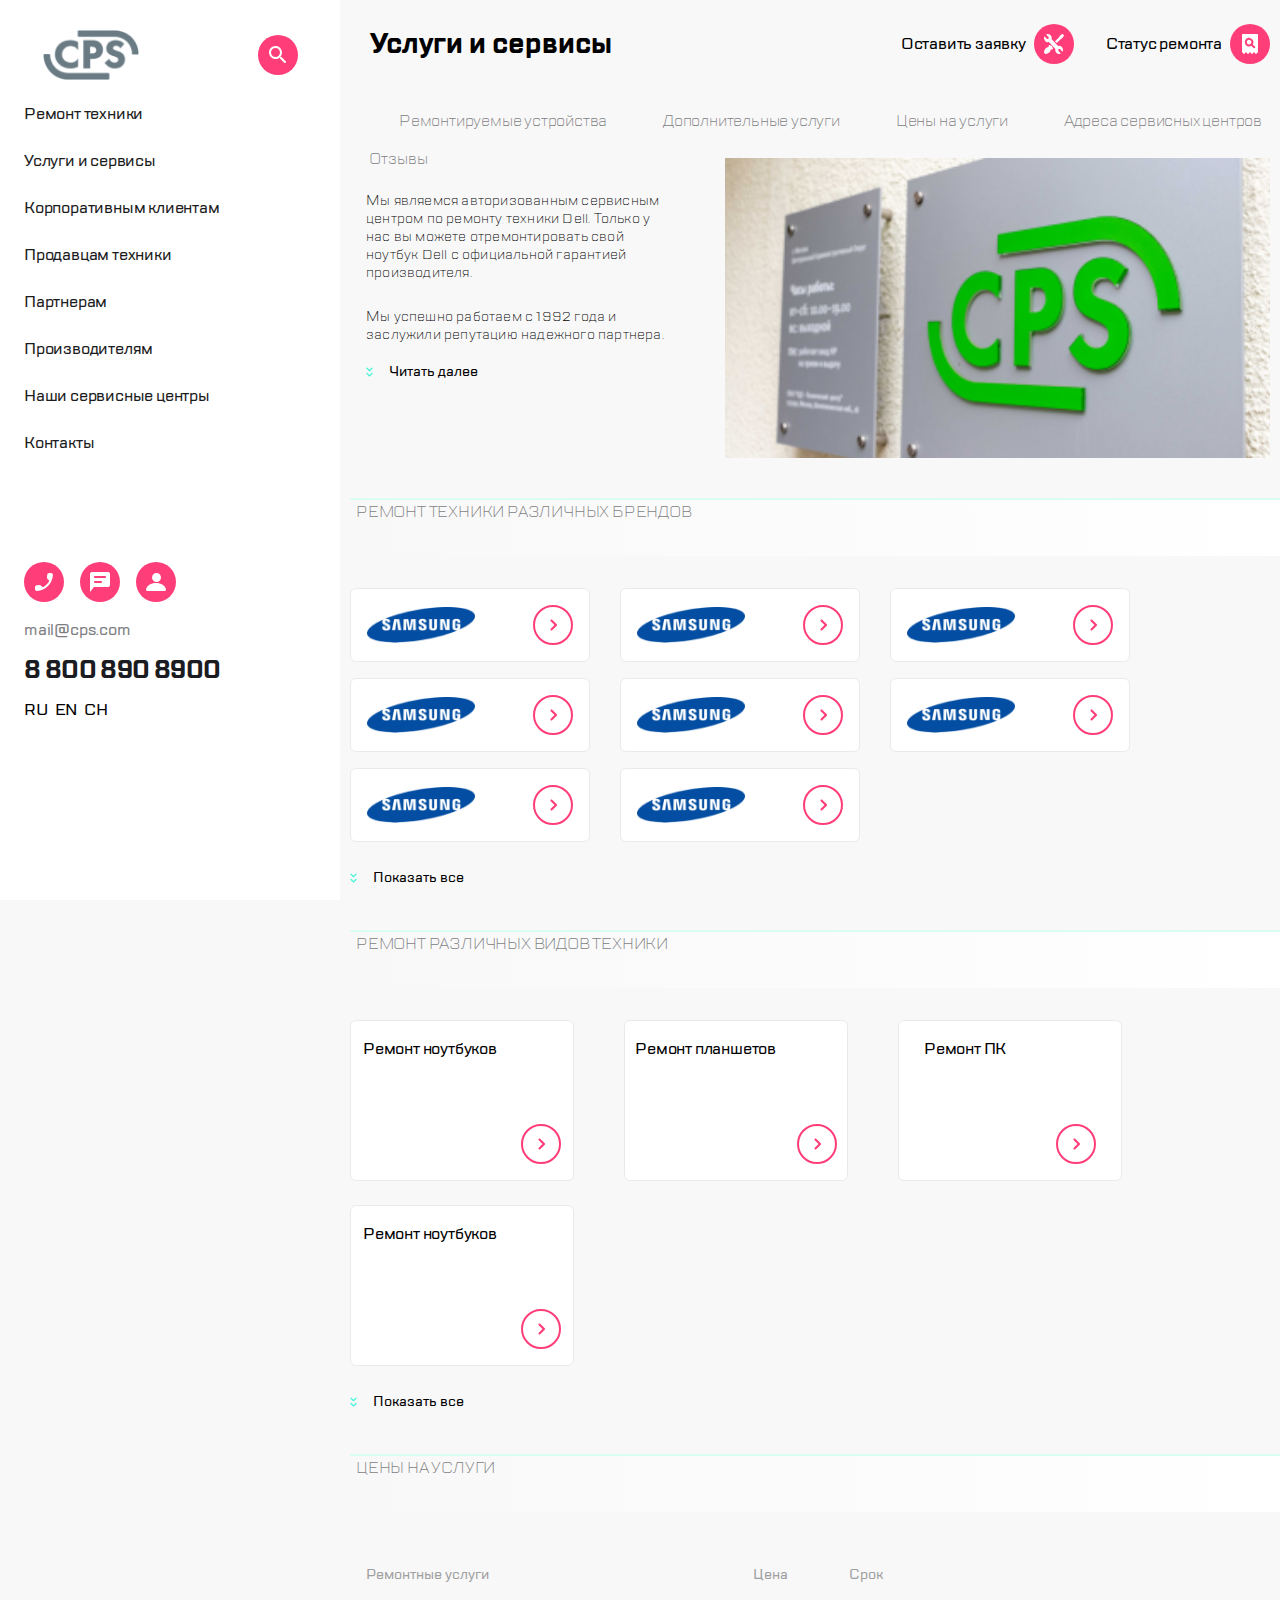
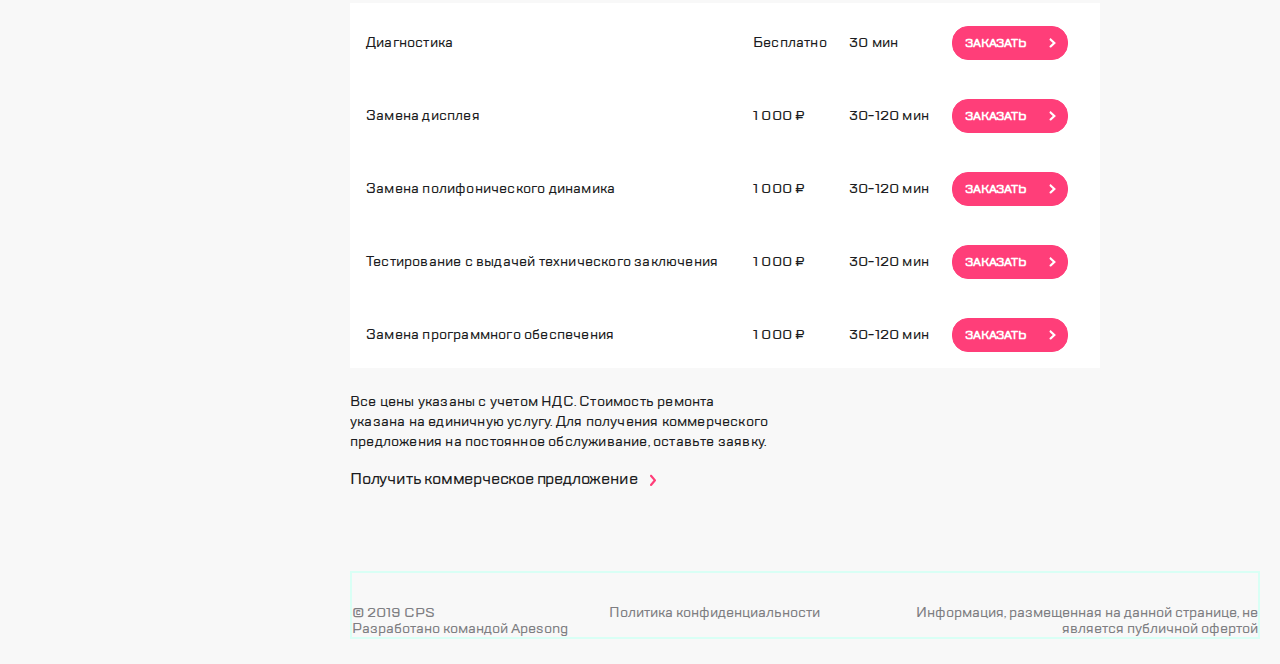
<file: index.html>
<!DOCTYPE html>
<html lang="en">
  <head>
    <meta charset="UTF-8">
    <meta http-equiv="X-UA-Compatible" content="IE=edge">
    <meta name="viewport" content="width=device-width,initial-scale=1">
    <link rel="stylesheet" href="https://cdn.jsdelivr.net/npm/swiper@10/swiper-bundle.min.css">
    <title>Document</title>
    <meta name="viewport" content="width=device-width,initial-scale=1">
  <link href="style.css" rel="stylesheet"></head>

  <body>
    <header class="header hidden">
      <div class="header_wrapper">
        <div class="header-navigation">
          <button class="header-navigation__btn">
            <span class="header-navigation__svg">
              <img src="./img/icon1.svg" alt="burger" class="header-navigation__img" id="burger">
            </span>
          </button>
          <img src="./img/cps.png" alt="logo" class="header-navigation__logo">
        </div>
        <nav class="header-nav">
          <ul class="header-nav__list">
            <li class="header-nav__item">
              <img src="./img/icon call.svg" alt="" class="header-nav__png">
            </li>
            <li class="header-nav__item">
              <img src="./img/icon text.svg" alt="" class="header-nav__png">
            </li>
            <li class="header-nav__item">
              <img src="./img/Group people.svg" alt="" class="header-nav__png">
            </li>
            <div class="stick"></div>
            <li class="header-nav__item">
              <img src="./img/icon3.svg" alt="" class="header-nav__png">
            </li>
            <li class="header-nav__item">
              <img src="./img/icon2.svg" alt=" " class="header-nav__png" id="search-icon">
            </li>
          </ul>
        </nav>
      </div>
    </header>
    <main class="main">
      <section class="caption">
        <div class="caption-wrapper">
          <h1 class="caption__title">Услуги и сервисы</h1>
          <ul class="caption-nav__list">
            <li class="caption-nav__item">
              <span class="caption-name">Оставить заявку</span>
              <div class="caption-nav__img">
                <img src="./img/icon3.svg" alt="">
              </div>
            </li>
            <li class="caption-nav__item">
              <span class="caption-name">Статус ремонта</span>
              <div class="caption-nav__img">
                <img src="./img/icon2.svg" alt=" ">
              </div>
            </li>
          </ul>
          <aside class="side-menu hidden">
            <div class="header-navigation">
              <img src="./img/cps.png" alt="logo" class="header-navigation__logo">
              <span class="header-navigation__svg">
                <img src="./img/icon.search.svg" alt="" class="header-navigation__img">
              </span>
            </div>
            <nav class="nav-list">
              <ul class="nav-list__sheet">
                <li class="nav-list__item">
                  <a href="#" class="nav-list__link">Ремонт техники</a>
                </li>
                <li class="nav-list__item">
                  <a href="#" class="nav-list__link">Услуги и сервисы</a>
                </li>
                <li class="nav-list__item">
                  <a href="#" class="nav-list__link">Корпоративным клиентам</a>
                </li>
                <li class="nav-list__item">
                  <a href="#" class="nav-list__link">Продавцам техники</a>
                </li>
                <li class="nav-list__item">
                  <a href="#" class="nav-list__link">Партнерам</a>
                </li>
                <li class="nav-list__item">
                  <a href="#" class="nav-list__link">Производителям</a>
                </li>
                <li class="nav-list__item">
                  <a href="#" class="nav-list__link">Наши сервисные центры</a>
                </li>
                <li class="nav-list__item">
                  <a href="#" class="nav-list__link">Контакты</a>
                </li>
              </ul>
            </nav>
            <nav class="nav-list__icon">
              <ul class="nav-list__icon-menu">
                <li class="nav-list__icon-item">
                  <button class="header-navigation__btn" id="order-call">
                    <span class="header-navigation__svg">
                      <img src="./img/icon call.svg" alt="" class="header-navigation__img">
                    </span>
                  </button>
                </li>
                <li class="nav-list__icon-item">
                  <button class="header-navigation__btn" id="responsiveness">
                    <span class="header-navigation__svg">
                      <img src="./img/icon text.svg" alt="" class="header-navigation__img">
                    </span>
                  </button>
                </li>
                <li class="nav-list__icon-item">
                  <button class="header-navigation__btn">
                    <span class="header-navigation__svg">
                      <img src="./img/Group people.svg" alt="" class="header-navigation__img">
                    </span>
                  </button>
                </li>
              </ul>
            </nav>
            <div class="main-contact">
              <a href="mailto:mail@cps.com" class="main-contact__email">mail@cps.com</a>
              <a href="tel: 8 800 890 8900" class="main-contact__tel">8 800 890 8900</a>
              <ul class="main-contact__list">
                <li class="main-contact__item main-contact__item__active">RU</li>
                <li class="main-contact__item">EN</li>
                <li class="main-contact__item">CH</li>
              </ul>
            </div>
          </aside>
        </div>
        <nav class="main__nav">
          <ul class="main__list">
            <li class="main__item">Ремонтируемые устройства</li>
            <li class="main__item">Дополнительные услуги</li>
            <li class="main__item">Цены на услуги</li>
            <li class="main__item">Адреса сервисных центров</li>
            <li class="main__item">Цены на услуги</li>
            <li class="main__item">Специальные цены</li>
          </ul>
        </nav>
      </section>
      <a class="reviews hidden" href="#">Отзывы</a>
      <section class="main__content">
        <div class="main__description hidden">
          <p class="main__description_text">Мы являемся авторизованным сервисным центром по ремонту техники
            Dell. Только у нас вы можете отремонтировать свой ноутбук Dell с
            официальной гарантией производителя.</p>
          <p class="main__description_text main__description_text1">Мы успешно работаем с 1992 года и заслужили репутацию надежного
            партнера.</p>
          <p class="main__description_text main__description_text2">
            Мы успешно работаем с 1992 года и заслужили репутацию надежного
            партнера, что подтверждает большое количество постоянных клиентов.
            Мы гордимся тем, что к нам обращаются по рекомендациям и, в свою
            очередь, советуют нас родным и близким.</p>
          <div class="main-content__button">
            <img src="./img/icon стрелка вниз.svg" alt="" class="main__description_png">
            <button class="main__description_btn">Читать далее</button>
          </div>
        </div>
        <img src="./img/Picture Copy.png" alt="SPC" class="main__description_image">
      </section>
      <section class="brend">
        <p class="brend-text">Ремонт техники различных брендов</p>
        <div class="brend-wrapper hidden">
          <div class="swiper">
            <div class="swiper-wrapper">
              <div class="swiper-slide">
                <img src="./img/Lenovo.png" alt="Lenovo" class="brend-img">
                <img src="./img/go.svg" alt="" class="brend-item__svg">
              </div>
              <div class="swiper-slide">
                <img src="./img/samsung.png" alt="Samsung" class="brend-img">
                <img src="./img/go.svg" alt="" class="brend-item__svg">
              </div>
              <div class="swiper-slide">
                <img src="./img/samsung.png" alt="Samsung" class="brend-img">
                <img src="./img/go.svg" alt="" class="brend-item__svg">
              </div>
              <div class="swiper-slide">
                <img src="./img/samsung.png" alt="Samsung" class="brend-img">
                <img src="./img/go.svg" alt="" class="brend-item__svg">
              </div>
              <div class="swiper-slide">
                <img src="./img/samsung.png" alt="Samsung" class="brend-img">
                <img src="./img/go.svg" alt="" class="brend-item__svg">
              </div>
              <div class="swiper-slide">
                <img src="./img/samsung.png" alt="Samsung" class="brend-img">
                <img src="./img/go.svg" alt="" class="brend-item__svg">
              </div>
              <div class="swiper-slide">
                <img src="./img/samsung.png" alt="Samsung" class="brend-img">
                <img src="./img/go.svg" alt="" class="brend-item__svg">
              </div>
              <div class="swiper-slide">
                <img src="./img/samsung.png" alt="Samsung" class="brend-img">
                <img src="./img/go.svg" alt="" class="brend-item__svg">
              </div>
              <div class="swiper-slide">
                <img src="./img/samsung.png" alt="Samsung" class="brend-img">
                <img src="./img/go.svg" alt="" class="brend-item__svg">
              </div>
            </div>
            <div class="swiper-pagination"></div>
            <div class="swiper-button-prev"></div>
            <div class="swiper-button-next"></div>
            <div class="swiper-scrollbar"></div>
          </div>
          <ul class="brend-list">
            <li class="brend-item">
              <img src="./img/samsung.png" alt="Samsung" class="brend-img">
              <img src="./img/go.svg" alt="" class="brend-item__svg">
            </li>
            <li class="brend-item">
              <img src="./img/samsung.png" alt="Samsung" class="brend-img">
              <img src="./img/go.svg" alt="" class="brend-item__svg">
            </li>
            <li class="brend-item">
              <img src="./img/samsung.png" alt="Samsung" class="brend-img">
              <img src="./img/go.svg" alt="" class="brend-item__svg">
            </li>
            <li class="brend-item">
              <img src="./img/samsung.png" alt="Samsung" class="brend-img">
              <img src="./img/go.svg" alt="" class="brend-item__svg">
            </li>
            <li class="brend-item">
              <img src="./img/samsung.png" alt="Samsung" class="brend-img">
              <img src="./img/go.svg" alt="" class="brend-item__svg">
            </li>
            <li class="brend-item">
              <img src="./img/samsung.png" alt="Samsung" class="brend-img">
              <img src="./img/go.svg" alt="" class="brend-item__svg">
            </li>
            <li class="brend-item">
              <img src="./img/samsung.png" alt="Samsung" class="brend-img">
              <img src="./img/go.svg" alt="" class="brend-item__svg">
            </li>
            <li class="brend-item">
              <img src="./img/samsung.png" alt="Samsung" class="brend-img">
              <img src="./img/go.svg" alt="" class="brend-item__svg">
            </li>
            <li class="brend-item">
              <img src="./img/samsung.png" alt="Samsung" class="brend-img">
              <img src="./img/go.svg" alt="" class="brend-item__svg">
            </li>
            <li class="brend-item">
              <img src="./img/samsung.png" alt="Samsung" class="brend-img">
              <img src="./img/go.svg" alt="" class="brend-item__svg">
            </li>
          </ul>
          <div class="swiper-pagination"></div>
          <div class="swiper-button-prev"></div>
          <div class="swiper-button-next"></div>
          <div class="swiper-scrollbar"></div>
          <div class="fade"></div>
          <div class="main__button">
            <img src="./img/icon стрелка вниз.svg" alt="" class="main__description_png">
            <button class="main__description_btn">Показать все</button>
          </div>
        </div>
      </section>
      <section class="technology">
        <p class="brend-text">Ремонт различных видов техники</p>
        <div class="brend-wrapper hidden">
          <div class="swiper">
            <div class="swiper-wrapper">
              <div class="swiper-slide">
                <span class="technology-text">Ремонт ноутбуков</span>
                <img src="./img/go.svg" alt="" class="brend-item__svg technology-item__svg">
              </div>
              <div class="swiper-slide">
                <span class="technology-text">Ремонт планшетов</span>
                <img src="./img/go.svg" alt="" class="brend-item__svg technology-item__svg">
              </div>
              <div class="swiper-slide">
                <span class="technology-text">Ремонт ПК</span>
                <img src="./img/go.svg" alt="" class="brend-item__svg technology-item__svg">
              </div>
              <div class="swiper-slide">
                <span class="technology-text">Ремонт клавиатуры</span>
                <img src="./img/go.svg" alt="" class="brend-item__svg technology-item__svg">
              </div>
              <div class="swiper-slide">
                <span class="technology-text">Ремонт ноутбуков</span>
                <img src="./img/go.svg" alt="" class="brend-item__svg technology-item__svg">
              </div>
              <div class="swiper-slide">
                <span class="technology-text">Ремонт планшетов</span>
                <img src="./img/go.svg" alt="" class="brend-item__svg technology-item__svg">
              </div>
              <div class="swiper-slide">
                <span class="technology-text">Ремонт камер</span>
                <img src="./img/go.svg" alt="" class="brend-item__svg technology-item__svg">
              </div>
              <div class="swiper-slide">
                <span class="technology-text">Ремонт ПК</span>
                <img src="./img/go.svg" alt="" class="brend-item__svg technology-item__svg">
              </div>
            </div>
            <div class="swiper-pagination"></div>
            <div class="swiper-button-prev"></div>
            <div class="swiper-button-next"></div>
            <div class="swiper-scrollbar"></div>
            <div class="fadesecond"></div>
          </div>
          <ul class="technology-list">
            <li class="technology-item">
              <span class="technology-text">Ремонт ноутбуков</span>
              <img src="./img/go.svg" alt="" class="brend-item__svg technology-item__svg">
            </li>
            <li class="technology-item">
              <span class="technology-text">Ремонт планшетов</span>
              <img src="./img/go.svg" alt="" class="brend-item__svg technology-item__svg">
            </li>
            <li class="technology-item">
              <span class="technology-text">Ремонт ПК</span>
              <img src="./img/go.svg" alt="" class="brend-item__svg technology-item__svg">
            </li>
            <li class="technology-item">
              <span class="technology-text">Ремонт ноутбуков</span>
              <img src="./img/go.svg" alt="" class="brend-item__svg technology-item__svg">
            </li>
            <li class="technology-item">
              <span class="technology-text">Ремонт клавиатуры</span>
              <img src="./img/go.svg" alt="" class="brend-item__svg technology-item__svg">
            </li>
            <li class="technology-item">
              <span class="technology-text">Ремонт ПК</span>
              <img src="./img/go.svg" alt="" class="brend-item__svg technology-item__svg">
            </li>
            <li class="technology-item">
              <span class="technology-text">Ремонт ноутбуков</span>
              <img src="./img/go.svg" alt="" class="brend-item__svg technology-item__svg">
            </li>
          </ul>
          <div class="main__button">
            <img src="./img/icon стрелка вниз.svg" alt="" class="main__description_png">
            <button class="main__description_btn">Показать все</button>
          </div>
        </div>
      </section>
      <section class="price">
        <p class="brend-text">Цены на услуги</p>
        <div class="price-wrapper">
          <div class="swiper">
            <div class="swiper-wrapper">
              <div class="swiper-slide">
                <p class="price-name">Ремонтные услуги</p>
                <p class="price-description">Тестирование с выдачей технического заключения</p>
                <p class="price-name">Цена</p>
                <p class="price-description">Бесплатно</p>
                <div class="price-order">
                  <div class="price-order__description">
                    <p class="price-name">Срок</p>
                    <p class="price-description">30-120 мин</p>
                  </div>
                  <button class="price-btn">Заказать</button>
                </div>
              </div>
              <div class="swiper-slide">
                <p class="price-name">Ремонтные услуги</p>
                <p class="price-description">Замена полифонического динамика заключения</p>
                <p class="price-name">Цена</p>
                <p class="price-description">1 000 ₽</p>
                <div class="price-order">
                  <div class="price-order__description">
                    <p class="price-name">Срок</p>
                    <p class="price-description">30-120 мин</p>
                  </div>
                  <button class="price-btn">Заказать</button>
                </div>
              </div>
              <div class="swiper-slide">
                <p class="price-name">Ремонтные услуги</p>
                <p class="price-description">Замена программного обеспечения</p>
                <p class="price-name">Цена</p>
                <p class="price-description">1 000 ₽</p>
                <div class="price-order">
                  <div class="price-order__description">
                    <p class="price-name">Срок</p>
                    <p class="price-description">30-120 мин</p>
                  </div>
                  <button class="price-btn">Заказать</button>
                </div>
              </div>
              <div class="swiper-slide">
                <p class="price-name">Ремонтные услуги</p>
                <p class="price-description">Замена дисплея</p>
                <p class="price-name">Цена</p>
                <p class="price-description">1 000 ₽</p>
                <div class="price-order">
                  <div class="price-order__description">
                    <p class="price-name">Срок</p>
                    <p class="price-description">30-120 мин</p>
                  </div>
                  <button class="price-btn">Заказать</button>
                </div>
              </div>
              <div class="swiper-slide">
                <p class="price-name">Ремонтные услуги</p>
                <p class="price-description">Диагностика</p>
                <p class="price-name">Цена</p>
                <p class="price-description">Бесплатно</p>
                <div class="price-order">
                  <div class="price-order__description">
                    <p class="price-name">Срок</p>
                    <p class="price-description">30 мин</p>
                  </div>
                  <button class="price-btn">Заказать</button>
                </div>
              </div>
            </div>
            <div class="swiper-pagination"></div>
            <div class="swiper-button-prev"></div>
            <div class="swiper-button-next"></div>
            <div class="swiper-scrollbar"></div>
            <div class="fadethird"></div>
          </div>
          <ul class="price-list">
            <li class="price-item price-item__description">
              <p class="price-name">Ремонтные услуги</p>
              <p class="price-name">Цена</p>
              <p class="price-name">Срок</p>
            </li>
            <li class="price-item">
              <p class="price-description">Диагностика</p>
              <p class="price-description">Бесплатно</p>
              <p class="price-description">30 мин</p>
              <button class="price-btn">Заказать</button>
            </li>
            <li class="price-item">
              <p class="price-description">Замена дисплея</p>
              <p class="price-description">1 000 ₽</p>
              <p class="price-description">30-120 мин</p>
              <button class="price-btn">Заказать</button>
            </li>
            <li class="price-item">
              <p class="price-description">Замена полифонического динамика</p>
              <p class="price-description">1 000 ₽</p>
              <p class="price-description">30-120 мин</p>
              <button class="price-btn">Заказать</button>
            </li>
            <li class="price-item">
              <p class="price-description">Тестирование с выдачей технического заключения</p>
              <p class="price-description">1 000 ₽</p>
              <p class="price-description">30-120 мин</p>
              <button class="price-btn">Заказать</button>
            </li>
            <li class="price-item">
              <p class="price-description">Замена программного обеспечения</p>
              <p class="price-description">1 000 ₽</p>
              <p class="price-description">30-120 мин</p>
              <button class="price-btn">Заказать</button>
            </li>
          </ul>
          <p class="price-disclaimer">Все цены указаны с учетом НДС. Стоимость ремонта указана на
            единичную услугу. Для получения коммерческого предложения на
            постоянное обслуживание, оставьте заявку.</p>
          <p class="price-offer">Получить коммерческое предложение</p>
        </div>
      </section>
    </main>
    <footer>
      <div class="footer-wrapper">
        <p class="footer-copyright">© 2019 CPS <br>Разработано командой Apesong</p>
        <p class="footer-copyright">Политика конфиденциальности</p>
        <p class="footer-copyright">Информация, размещенная на данной странице, не является публичной
          офертой</p>
      </div>
    </footer>
    <form class="feedback hidden">
      <div class="feedback-wrapper">
        <img src="./img/icon.x.svg" alt="" class="feedback-img">
        <h1 class="caption__title caption__title_blue">Заказать звонок</h1>
        <input type="tel" required placeholder="Телефон">
        <div class="feedback-description">
          <p class="feedback-text">Нажимая “отправить”, вы даете согласие на
            <span class="colortext">обработку персональных данных</span> и
            соглашаетесь с нашей
            <span class="colortext">политикой конфиденциальности</span></p>
          <button class="price-btn feedback-btn">Отправить</button>
        </div>
      </div>
    </form>
    <form class="responsiveness hidden">
      <div class="feedback-wrapper">
        <img src="./img/icon.x.svg" alt="" class="feedback-img" id="feedback-img">
        <h1 class="caption__title caption__title_blue">Обратная связь</h1>
        <ul class="feedback-list">
          <li class="feedback-item">
            <input type="text" required placeholder="Имя">
          </li>
          <li class="feedback-item">
            <input type="tel" required placeholder="Телефон">
          </li>
          <li class="feedback-item">
            <input type="email" name="email" required placeholder="Электронная почта">
          </li>
          <li class="feedback-item">
            <input type="text" required placeholder="Сообщение">
          </li>
        </ul>
        <div class="feedback-description">
          <p class="feedback-text">Нажимая “отправить”, вы даете согласие на
            <span class="colortext">обработку персональных данных</span> и
            соглашаетесь с нашей
            <span class="colortext">политикой конфиденциальности</span></p>
          <button class="price-btn feedback-btn">Отправить</button>
        </div>
      </div>
    </form>
    <div class="shadow hidden"></div>
    <script src="https://cdn.jsdelivr.net/npm/swiper@10/swiper-bundle.min.js"></script>
  <script type="text/javascript" src="./js/bundle.js"></script></body>
</html>
</file>
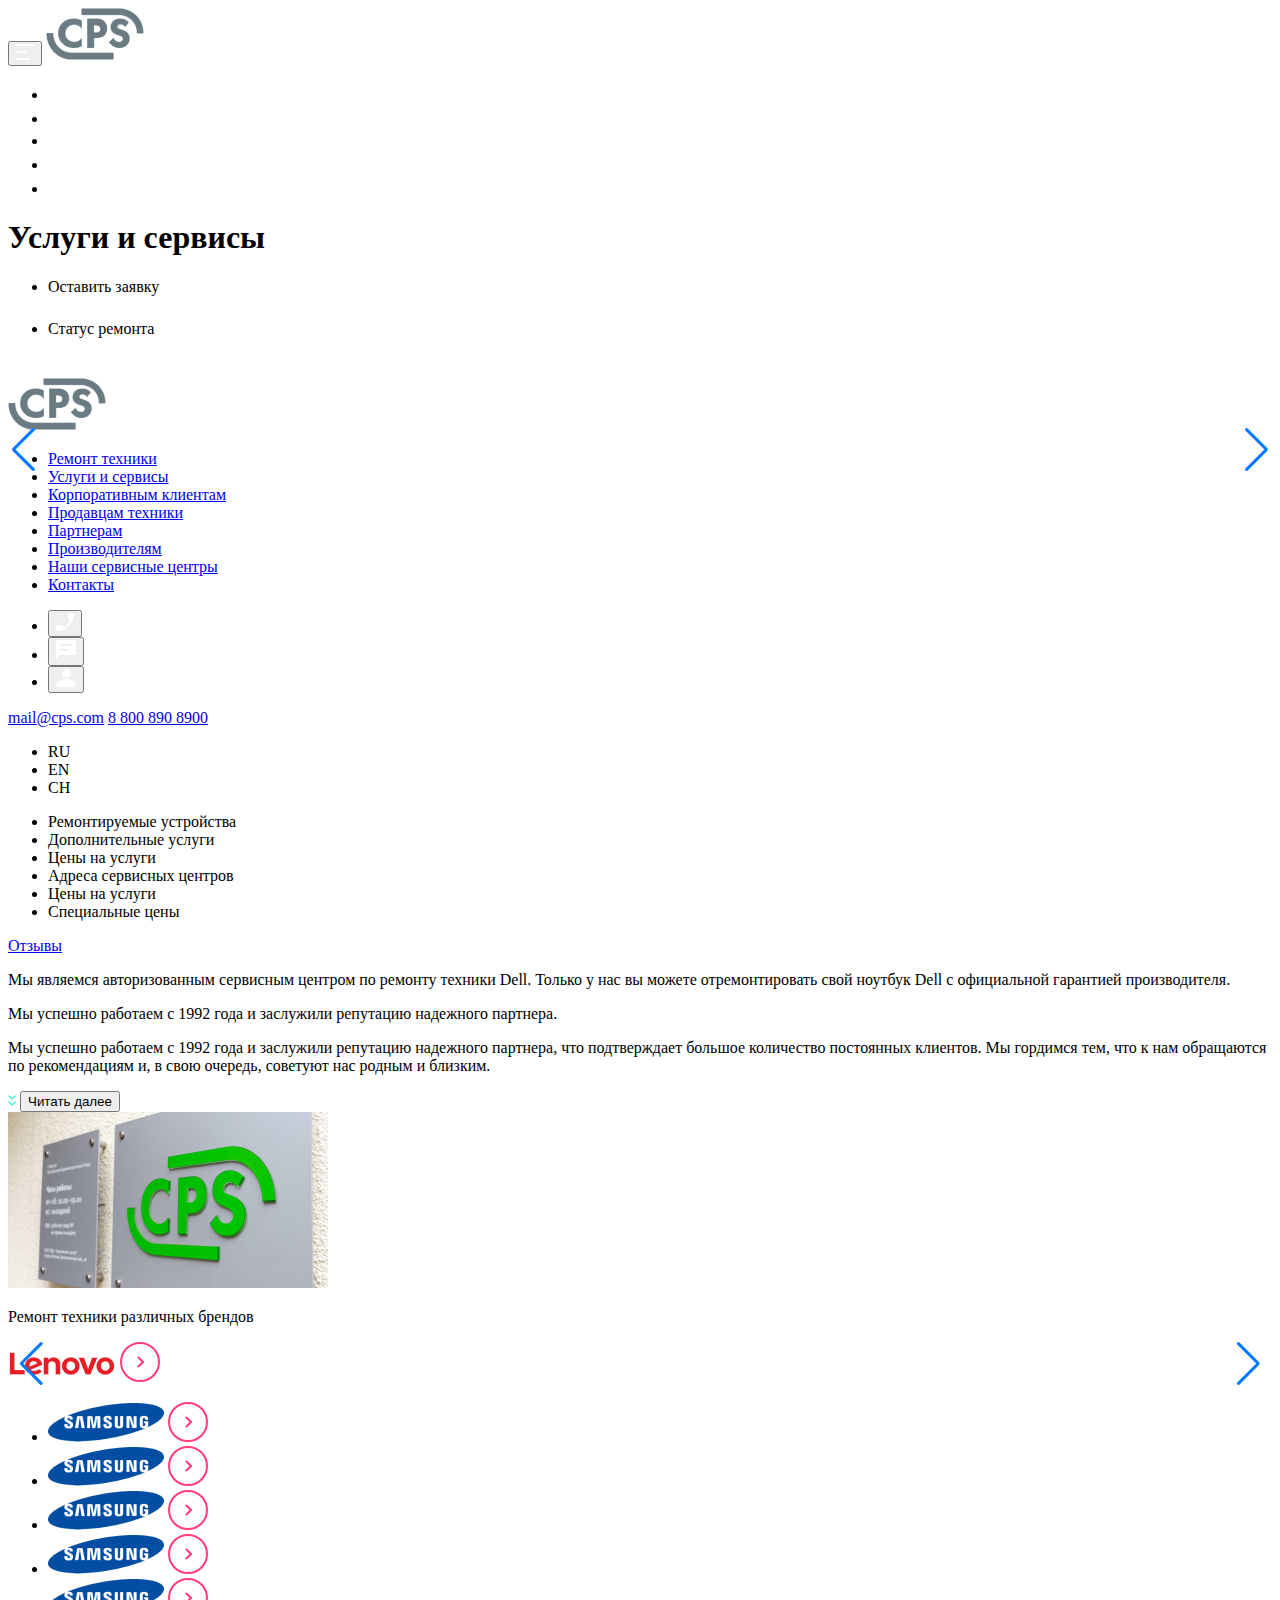
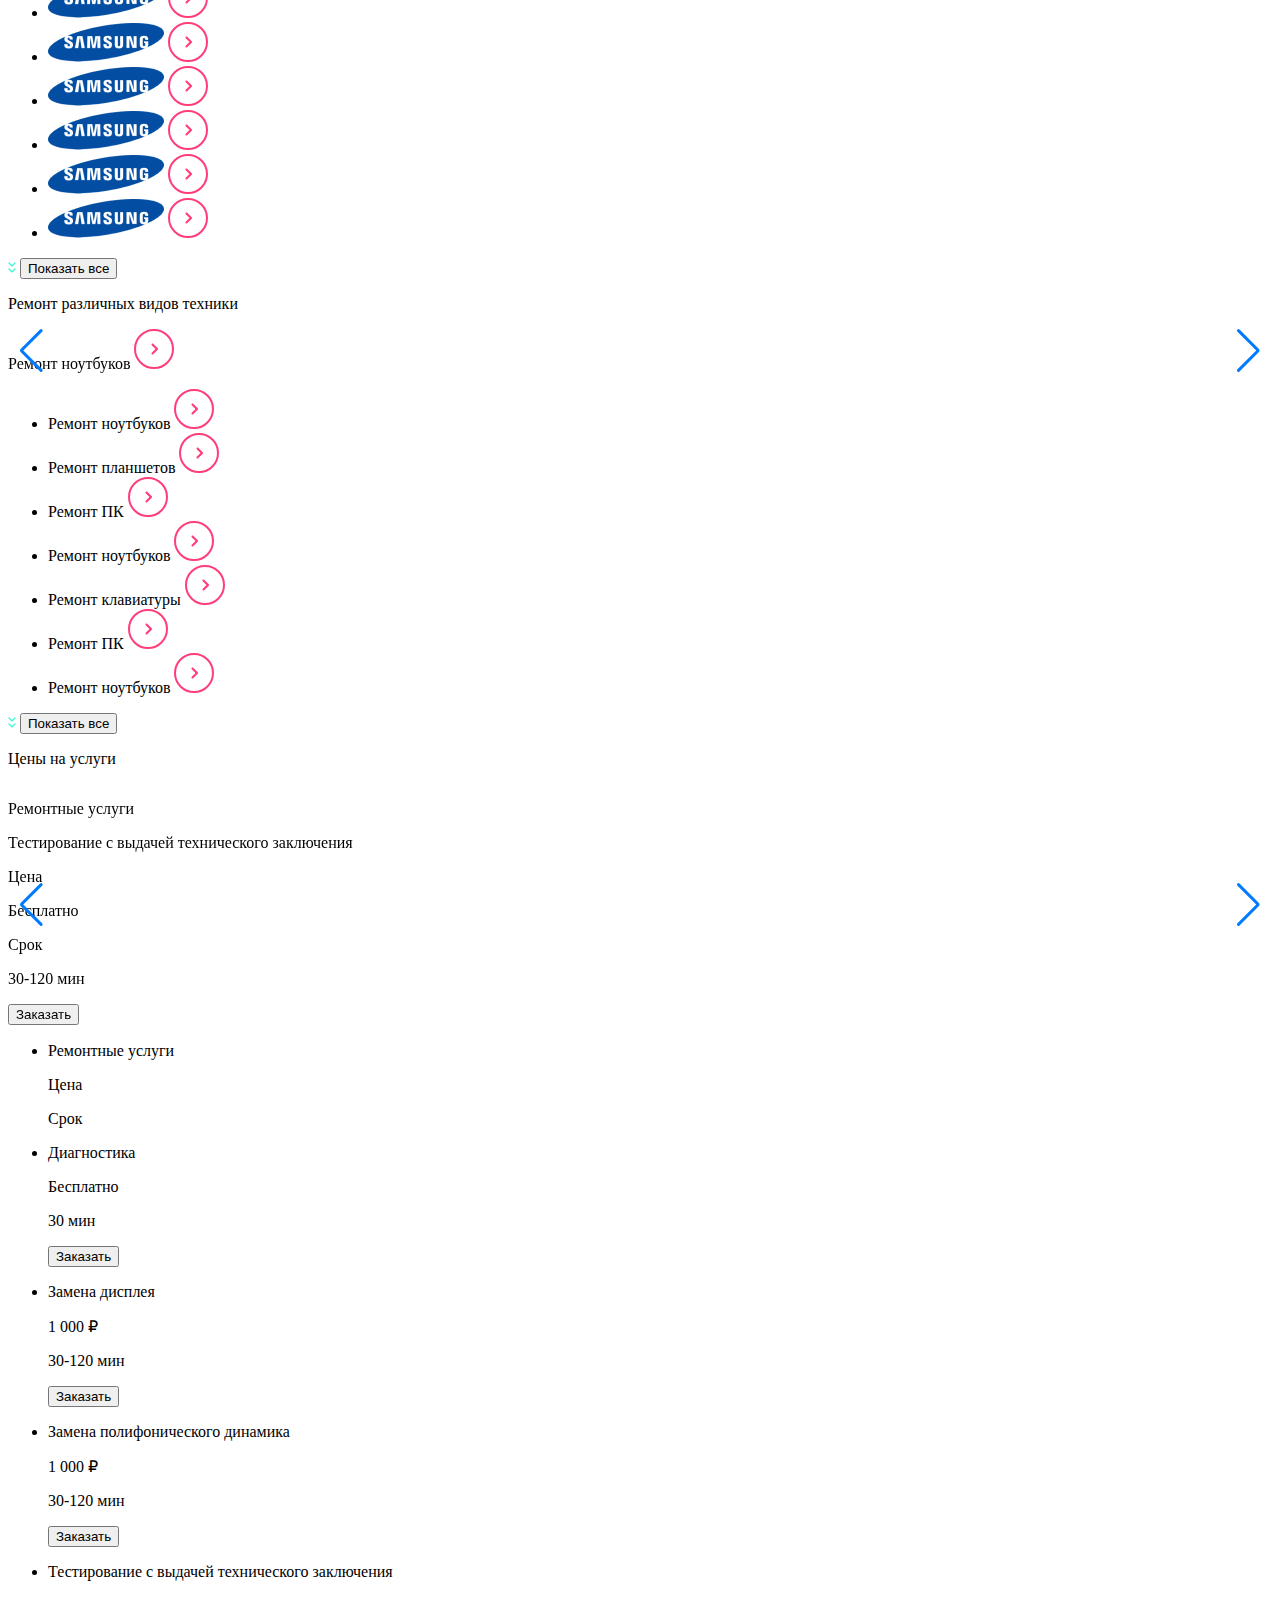
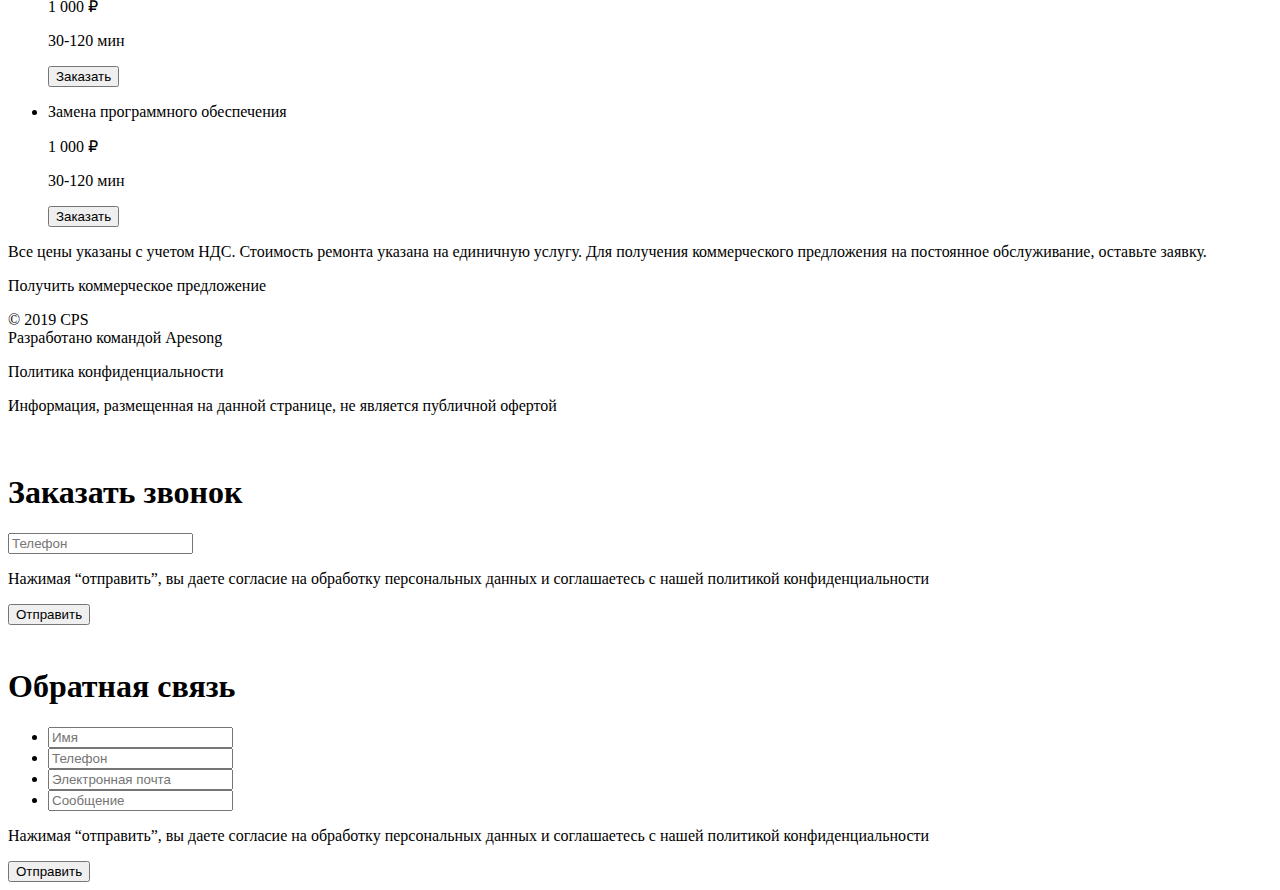
<file: src/index.html>
<!DOCTYPE html>
<html lang="en">
  <head>
    <meta charset="UTF-8" />
    <meta http-equiv="X-UA-Compatible" content="IE=edge" />
    <meta name="viewport" content="width=device-width, initial-scale=1.0" />
    <link
      rel="stylesheet"
      href="https://cdn.jsdelivr.net/npm/swiper@10/swiper-bundle.min.css"
    />
    <title>Document</title>
    <meta name="viewport" content="width=device-width, initial-scale=1" />
  </head>

  <body>
    <header class="header hidden">
      <div class="header_wrapper">
        <div class="header-navigation">
          <button class="header-navigation__btn">
            <span class="header-navigation__svg">
              <img
                src="./img/icon1.svg"
                alt="burger"
                class="header-navigation__img"
                id="burger"
              />
            </span>
          </button>
          <img src="./img/cps.png" alt="logo" class="header-navigation__logo" />
        </div>
        <nav class="header-nav">
          <ul class="header-nav__list">
            <li class="header-nav__item">
              <img src="./img/icon call.svg" alt="" class="header-nav__png" />
            </li>
            <li class="header-nav__item">
              <img src="./img/icon text.svg" alt="" class="header-nav__png" />
            </li>
            <li class="header-nav__item">
              <img
                src="./img/Group people.svg"
                alt=""
                class="header-nav__png"
              />
            </li>
            <div class="stick"></div>
            <li class="header-nav__item">
              <img src="./img/icon3.svg" alt="" class="header-nav__png" />
            </li>
            <li class="header-nav__item">
              <img
                src="./img/icon2.svg"
                alt=" "
                class="header-nav__png"
                id="search-icon"
              />
            </li>
          </ul>
        </nav>
      </div>
    </header>
    <main class="main">
      <section class="caption">
        <div class="caption-wrapper">
          <h1 class="caption__title">Услуги и сервисы</h1>
          <ul class="caption-nav__list">
            <li class="caption-nav__item">
              <span class="caption-name">Оставить заявку</span>
              <div class="caption-nav__img">
                <img src="./img/icon3.svg" alt="" />
              </div>
            </li>
            <li class="caption-nav__item">
              <span class="caption-name">Статус ремонта</span>
              <div class="caption-nav__img">
                <img src="./img/icon2.svg" alt=" " />
              </div>
            </li>
          </ul>
          <aside class="side-menu hidden">
            <div class="header-navigation">
              <img
                src="./img/cps.png"
                alt="logo"
                class="header-navigation__logo"
              />
              <span class="header-navigation__svg">
                <img
                  src="./img/icon.search.svg"
                  alt=""
                  class="header-navigation__img"
                />
              </span>
            </div>
            <nav class="nav-list">
              <ul class="nav-list__sheet">
                <li class="nav-list__item">
                  <a href="#" class="nav-list__link">Ремонт техники</a>
                </li>
                <li class="nav-list__item">
                  <a href="#" class="nav-list__link">Услуги и сервисы</a>
                </li>
                <li class="nav-list__item">
                  <a href="#" class="nav-list__link">Корпоративным клиентам</a>
                </li>
                <li class="nav-list__item">
                  <a href="#" class="nav-list__link">Продавцам техники</a>
                </li>
                <li class="nav-list__item">
                  <a href="#" class="nav-list__link">Партнерам</a>
                </li>
                <li class="nav-list__item">
                  <a href="#" class="nav-list__link">Производителям</a>
                </li>
                <li class="nav-list__item">
                  <a href="#" class="nav-list__link">Наши сервисные центры</a>
                </li>
                <li class="nav-list__item">
                  <a href="#" class="nav-list__link">Контакты</a>
                </li>
              </ul>
            </nav>
            <nav class="nav-list__icon">
              <ul class="nav-list__icon-menu">
                <li class="nav-list__icon-item">
                  <button class="header-navigation__btn" id="order-call">
                    <span class="header-navigation__svg">
                      <img
                        src="./img/icon call.svg"
                        alt=""
                        class="header-navigation__img"
                      />
                    </span>
                  </button>
                </li>
                <li class="nav-list__icon-item">
                  <button class="header-navigation__btn" id="responsiveness">
                    <span class="header-navigation__svg">
                      <img
                        src="./img/icon text.svg"
                        alt=""
                        class="header-navigation__img"
                      />
                    </span>
                  </button>
                </li>
                <li class="nav-list__icon-item">
                  <button class="header-navigation__btn">
                    <span class="header-navigation__svg">
                      <img
                        src="./img/Group people.svg"
                        alt=""
                        class="header-navigation__img"
                      />
                    </span>
                  </button>
                </li>
              </ul>
            </nav>
            <div class="main-contact">
              <a href="mailto:mail@cps.com" class="main-contact__email"
                >mail@cps.com</a
              >
              <a href="tel: 8 800 890 8900" class="main-contact__tel"
                >8 800 890 8900</a
              >
              <ul class="main-contact__list">
                <li class="main-contact__item main-contact__item__active"
                  >RU</li
                >
                <li class="main-contact__item">EN</li>
                <li class="main-contact__item">CH</li>
              </ul>
            </div>
          </aside>
        </div>
        <nav class="main__nav">
          <ul class="main__list">
            <li class="main__item">Ремонтируемые устройства</li>
            <li class="main__item">Дополнительные услуги</li>
            <li class="main__item">Цены на услуги</li>
            <li class="main__item">Адреса сервисных центров</li>
            <li class="main__item">Цены на услуги</li>
            <li class="main__item">Специальные цены</li>
          </ul>
        </nav>
      </section>
      <a class="reviews hidden" href="#">Отзывы</a>
      <section class="main__content">
        <div class="main__description hidden">
          <p class="main__description_text"
            >Мы являемся авторизованным сервисным центром по ремонту техники
            Dell. Только у нас вы можете отремонтировать свой ноутбук Dell с
            официальной гарантией производителя.</p
          >
          <p class="main__description_text main__description_text1"
            >Мы успешно работаем с 1992 года и заслужили репутацию надежного
            партнера.</p
          >
          <p class="main__description_text main__description_text2">
            Мы успешно работаем с 1992 года и заслужили репутацию надежного
            партнера, что подтверждает большое количество постоянных клиентов.
            Мы гордимся тем, что к нам обращаются по рекомендациям и, в свою
            очередь, советуют нас родным и близким.</p
          >
          <div class="main-content__button">
            <img
              src="./img/icon стрелка вниз.svg"
              alt=""
              class="main__description_png"
            />
            <button class="main__description_btn">Читать далее</button>
          </div>
        </div>
        <img
          src="./img/Picture Copy.png"
          alt="SPC"
          class="main__description_image"
        />
      </section>
      <section class="brend">
        <p class="brend-text">Ремонт техники различных брендов</p>
        <div class="brend-wrapper hidden">
          <div class="swiper">
            <div class="swiper-wrapper">
              <div class="swiper-slide">
                <img src="./img/Lenovo.png" alt="Lenovo" class="brend-img" />
                <img src="./img/go.svg" alt="" class="brend-item__svg" />
              </div>
              <div class="swiper-slide">
                <img src="./img/samsung.png" alt="Samsung" class="brend-img" />
                <img src="./img/go.svg" alt="" class="brend-item__svg" />
              </div>
              <div class="swiper-slide">
                <img src="./img/samsung.png" alt="Samsung" class="brend-img" />
                <img src="./img/go.svg" alt="" class="brend-item__svg" />
              </div>
              <div class="swiper-slide">
                <img src="./img/samsung.png" alt="Samsung" class="brend-img" />
                <img src="./img/go.svg" alt="" class="brend-item__svg" />
              </div>
              <div class="swiper-slide">
                <img src="./img/samsung.png" alt="Samsung" class="brend-img" />
                <img src="./img/go.svg" alt="" class="brend-item__svg" />
              </div>
              <div class="swiper-slide">
                <img src="./img/samsung.png" alt="Samsung" class="brend-img" />
                <img src="./img/go.svg" alt="" class="brend-item__svg" />
              </div>
              <div class="swiper-slide">
                <img src="./img/samsung.png" alt="Samsung" class="brend-img" />
                <img src="./img/go.svg" alt="" class="brend-item__svg" />
              </div>
              <div class="swiper-slide">
                <img src="./img/samsung.png" alt="Samsung" class="brend-img" />
                <img src="./img/go.svg" alt="" class="brend-item__svg" />
              </div>
              <div class="swiper-slide">
                <img src="./img/samsung.png" alt="Samsung" class="brend-img" />
                <img src="./img/go.svg" alt="" class="brend-item__svg" />
              </div>
            </div>
            <div class="swiper-pagination"></div>
            <div class="swiper-button-prev"></div>
            <div class="swiper-button-next"></div>
            <div class="swiper-scrollbar"></div>
          </div>
          <ul class="brend-list">
            <li class="brend-item">
              <img src="./img/samsung.png" alt="Samsung" class="brend-img" />
              <img src="./img/go.svg" alt="" class="brend-item__svg" />
            </li>
            <li class="brend-item">
              <img src="./img/samsung.png" alt="Samsung" class="brend-img" />
              <img src="./img/go.svg" alt="" class="brend-item__svg" />
            </li>
            <li class="brend-item">
              <img src="./img/samsung.png" alt="Samsung" class="brend-img" />
              <img src="./img/go.svg" alt="" class="brend-item__svg" />
            </li>
            <li class="brend-item">
              <img src="./img/samsung.png" alt="Samsung" class="brend-img" />
              <img src="./img/go.svg" alt="" class="brend-item__svg" />
            </li>
            <li class="brend-item">
              <img src="./img/samsung.png" alt="Samsung" class="brend-img" />
              <img src="./img/go.svg" alt="" class="brend-item__svg" />
            </li>
            <li class="brend-item">
              <img src="./img/samsung.png" alt="Samsung" class="brend-img" />
              <img src="./img/go.svg" alt="" class="brend-item__svg" />
            </li>
            <li class="brend-item">
              <img src="./img/samsung.png" alt="Samsung" class="brend-img" />
              <img src="./img/go.svg" alt="" class="brend-item__svg" />
            </li>
            <li class="brend-item">
              <img src="./img/samsung.png" alt="Samsung" class="brend-img" />
              <img src="./img/go.svg" alt="" class="brend-item__svg" />
            </li>
            <li class="brend-item">
              <img src="./img/samsung.png" alt="Samsung" class="brend-img" />
              <img src="./img/go.svg" alt="" class="brend-item__svg" />
            </li>
            <li class="brend-item">
              <img src="./img/samsung.png" alt="Samsung" class="brend-img" />
              <img src="./img/go.svg" alt="" class="brend-item__svg" />
            </li>
          </ul>
          <div class="swiper-pagination"></div>
          <div class="swiper-button-prev"></div>
          <div class="swiper-button-next"></div>
          <div class="swiper-scrollbar"></div>
          <div class="fade"></div>
          <div class="main__button">
            <img
              src="./img/icon стрелка вниз.svg"
              alt=""
              class="main__description_png"
            />
            <button class="main__description_btn">Показать все</button>
          </div>
        </div>
      </section>
      <section class="technology">
        <p class="brend-text">Ремонт различных видов техники</p>
        <div class="brend-wrapper hidden">
          <div class="swiper">
            <div class="swiper-wrapper">
              <div class="swiper-slide">
                <span class="technology-text">Ремонт ноутбуков</span>
                <img
                  src="./img/go.svg"
                  alt=""
                  class="brend-item__svg technology-item__svg"
                />
              </div>
              <div class="swiper-slide">
                <span class="technology-text">Ремонт планшетов</span>
                <img
                  src="./img/go.svg"
                  alt=""
                  class="brend-item__svg technology-item__svg"
                />
              </div>
              <div class="swiper-slide">
                <span class="technology-text">Ремонт ПК</span>
                <img
                  src="./img/go.svg"
                  alt=""
                  class="brend-item__svg technology-item__svg"
                />
              </div>
              <div class="swiper-slide">
                <span class="technology-text">Ремонт клавиатуры</span>
                <img
                  src="./img/go.svg"
                  alt=""
                  class="brend-item__svg technology-item__svg"
                />
              </div>
              <div class="swiper-slide">
                <span class="technology-text">Ремонт ноутбуков</span>
                <img
                  src="./img/go.svg"
                  alt=""
                  class="brend-item__svg technology-item__svg"
                />
              </div>
              <div class="swiper-slide">
                <span class="technology-text">Ремонт планшетов</span>
                <img
                  src="./img/go.svg"
                  alt=""
                  class="brend-item__svg technology-item__svg"
                />
              </div>
              <div class="swiper-slide">
                <span class="technology-text">Ремонт камер</span>
                <img
                  src="./img/go.svg"
                  alt=""
                  class="brend-item__svg technology-item__svg"
                />
              </div>
              <div class="swiper-slide">
                <span class="technology-text">Ремонт ПК</span>
                <img
                  src="./img/go.svg"
                  alt=""
                  class="brend-item__svg technology-item__svg"
                />
              </div>
            </div>
            <div class="swiper-pagination"></div>
            <div class="swiper-button-prev"></div>
            <div class="swiper-button-next"></div>
            <div class="swiper-scrollbar"></div>
            <div class="fadesecond"></div>
          </div>
          <ul class="technology-list">
            <li class="technology-item">
              <span class="technology-text">Ремонт ноутбуков</span>
              <img
                src="./img/go.svg"
                alt=""
                class="brend-item__svg technology-item__svg"
              />
            </li>
            <li class="technology-item">
              <span class="technology-text">Ремонт планшетов</span>
              <img
                src="./img/go.svg"
                alt=""
                class="brend-item__svg technology-item__svg"
              />
            </li>
            <li class="technology-item">
              <span class="technology-text">Ремонт ПК</span>
              <img
                src="./img/go.svg"
                alt=""
                class="brend-item__svg technology-item__svg"
              />
            </li>
            <li class="technology-item">
              <span class="technology-text">Ремонт ноутбуков</span>
              <img
                src="./img/go.svg"
                alt=""
                class="brend-item__svg technology-item__svg"
              />
            </li>
            <li class="technology-item">
              <span class="technology-text">Ремонт клавиатуры</span>
              <img
                src="./img/go.svg"
                alt=""
                class="brend-item__svg technology-item__svg"
              />
            </li>
            <li class="technology-item">
              <span class="technology-text">Ремонт ПК</span>
              <img
                src="./img/go.svg"
                alt=""
                class="brend-item__svg technology-item__svg"
              />
            </li>
            <li class="technology-item">
              <span class="technology-text">Ремонт ноутбуков</span>
              <img
                src="./img/go.svg"
                alt=""
                class="brend-item__svg technology-item__svg"
              />
            </li>
          </ul>
          <div class="main__button">
            <img
              src="./img/icon стрелка вниз.svg"
              alt=""
              class="main__description_png"
            />
            <button class="main__description_btn">Показать все</button>
          </div>
        </div>
      </section>
      <section class="price">
        <p class="brend-text">Цены на услуги</p>
        <div class="price-wrapper">
          <div class="swiper">
            <div class="swiper-wrapper">
              <div class="swiper-slide">
                <p class="price-name">Ремонтные услуги</p>
                <p class="price-description"
                  >Тестирование с выдачей технического заключения</p
                >
                <p class="price-name">Цена</p>
                <p class="price-description">Бесплатно</p>
                <div class="price-order">
                  <div class="price-order__description">
                    <p class="price-name">Срок</p>
                    <p class="price-description">30-120 мин</p>
                  </div>
                  <button class="price-btn">Заказать</button>
                </div>
              </div>
              <div class="swiper-slide">
                <p class="price-name">Ремонтные услуги</p>
                <p class="price-description"
                  >Замена полифонического динамика заключения</p
                >
                <p class="price-name">Цена</p>
                <p class="price-description">1 000 ₽</p>
                <div class="price-order">
                  <div class="price-order__description">
                    <p class="price-name">Срок</p>
                    <p class="price-description">30-120 мин</p>
                  </div>
                  <button class="price-btn">Заказать</button>
                </div>
              </div>
              <div class="swiper-slide">
                <p class="price-name">Ремонтные услуги</p>
                <p class="price-description">Замена программного обеспечения</p>
                <p class="price-name">Цена</p>
                <p class="price-description">1 000 ₽</p>
                <div class="price-order">
                  <div class="price-order__description">
                    <p class="price-name">Срок</p>
                    <p class="price-description">30-120 мин</p>
                  </div>
                  <button class="price-btn">Заказать</button>
                </div>
              </div>
              <div class="swiper-slide">
                <p class="price-name">Ремонтные услуги</p>
                <p class="price-description">Замена дисплея</p>
                <p class="price-name">Цена</p>
                <p class="price-description">1 000 ₽</p>
                <div class="price-order">
                  <div class="price-order__description">
                    <p class="price-name">Срок</p>
                    <p class="price-description">30-120 мин</p>
                  </div>
                  <button class="price-btn">Заказать</button>
                </div>
              </div>
              <div class="swiper-slide">
                <p class="price-name">Ремонтные услуги</p>
                <p class="price-description">Диагностика</p>
                <p class="price-name">Цена</p>
                <p class="price-description">Бесплатно</p>
                <div class="price-order">
                  <div class="price-order__description">
                    <p class="price-name">Срок</p>
                    <p class="price-description">30 мин</p>
                  </div>
                  <button class="price-btn">Заказать</button>
                </div>
              </div>
            </div>
            <div class="swiper-pagination"></div>
            <div class="swiper-button-prev"></div>
            <div class="swiper-button-next"></div>
            <div class="swiper-scrollbar"></div>
            <div class="fadethird"></div>
          </div>
          <ul class="price-list">
            <li class="price-item price-item__description">
              <p class="price-name">Ремонтные услуги</p>
              <p class="price-name">Цена</p>
              <p class="price-name">Срок</p>
            </li>
            <li class="price-item">
              <p class="price-description">Диагностика</p>
              <p class="price-description">Бесплатно</p>
              <p class="price-description">30 мин</p>
              <button class="price-btn">Заказать</button>
            </li>
            <li class="price-item">
              <p class="price-description">Замена дисплея</p>
              <p class="price-description">1 000 ₽</p>
              <p class="price-description">30-120 мин</p>
              <button class="price-btn">Заказать</button>
            </li>
            <li class="price-item">
              <p class="price-description">Замена полифонического динамика</p>
              <p class="price-description">1 000 ₽</p>
              <p class="price-description">30-120 мин</p>
              <button class="price-btn">Заказать</button>
            </li>
            <li class="price-item">
              <p class="price-description"
                >Тестирование с выдачей технического заключения</p
              >
              <p class="price-description">1 000 ₽</p>
              <p class="price-description">30-120 мин</p>
              <button class="price-btn">Заказать</button>
            </li>
            <li class="price-item">
              <p class="price-description">Замена программного обеспечения</p>
              <p class="price-description">1 000 ₽</p>
              <p class="price-description">30-120 мин</p>
              <button class="price-btn">Заказать</button>
            </li>
          </ul>
          <p class="price-disclaimer"
            >Все цены указаны с учетом НДС. Стоимость ремонта указана на
            единичную услугу. Для получения коммерческого предложения на
            постоянное обслуживание, оставьте заявку.</p
          >
          <p class="price-offer">Получить коммерческое предложение</p>
        </div>
      </section>
    </main>
    <footer>
      <div class="footer-wrapper">
        <p class="footer-copyright"
          >© 2019 CPS <br />Разработано командой Apesong</p
        >
        <p class="footer-copyright">Политика конфиденциальности</p>
        <p class="footer-copyright"
          >Информация, размещенная на данной странице, не является публичной
          офертой</p
        >
      </div>
    </footer>
    <form class="feedback hidden">
      <div class="feedback-wrapper">
        <img src="./img/icon.x.svg" alt="" class="feedback-img" />
        <h1 class="caption__title caption__title_blue">Заказать звонок</h1>
        <input type="tel" required placeholder="Телефон" />
        <div class="feedback-description">
          <p class="feedback-text"
            >Нажимая “отправить”, вы даете согласие на
            <span class="colortext">обработку персональных данных</span> и
            соглашаетесь с нашей
            <span class="colortext">политикой конфиденциальности</span></p
          >
          <button class="price-btn feedback-btn">Отправить</button>
        </div>
      </div>
    </form>
    <form class="responsiveness hidden">
      <div class="feedback-wrapper">
        <img
          src="./img/icon.x.svg"
          alt=""
          class="feedback-img"
          id="feedback-img"
        />
        <h1 class="caption__title caption__title_blue">Обратная связь</h1>
        <ul class="feedback-list">
          <li class="feedback-item">
            <input type="text" required placeholder="Имя" />
          </li>
          <li class="feedback-item">
            <input type="tel" required placeholder="Телефон" />
          </li>
          <li class="feedback-item">
            <input
              type="email"
              name="email"
              required
              placeholder="Электронная почта"
            />
          </li>
          <li class="feedback-item">
            <input type="text" required placeholder="Сообщение" />
          </li>
        </ul>
        <div class="feedback-description">
          <p class="feedback-text"
            >Нажимая “отправить”, вы даете согласие на
            <span class="colortext">обработку персональных данных</span> и
            соглашаетесь с нашей
            <span class="colortext">политикой конфиденциальности</span></p
          >
          <button class="price-btn feedback-btn">Отправить</button>
        </div>
      </div>
    </form>
    <div class="shadow hidden"></div>
    <script src="https://cdn.jsdelivr.net/npm/swiper@10/swiper-bundle.min.js"></script>
  </body>
</html>
</file>
<file: style.css>
@font-face {
  font-family: 'TT Lakes';
  src: url(./fonts/TTLakes-Bold.ttf) format("truetype"); }

@font-face {
  font-family: 'TT Lakes Light';
  src: url(./fonts/TTLakes-Light.ttf) format("truetype"); }

@font-face {
  font-family: 'TT Lakes Medium';
  src: url(./fonts/TTLakes-Medium.ttf) format("truetype"); }

body {
  position: relative;
  margin: 0;
  background-color: #f8f8f8; }

* {
  margin: 0;
  padding: 0;
  list-style-type: none;
  text-decoration: none; }

.header {
  width: 100%;
  background-color: white; }

.header_wrapper {
  background-color: white;
  max-height: 88px;
  max-width: 288px;
  margin: 0 auto;
  display: flex;
  flex-direction: row;
  align-items: center;
  justify-content: space-between;
  padding: 18px 16px 17px;
  border-bottom: 2px solid #d9fff5; }

.header-navigation {
  display: flex;
  flex-direction: row;
  align-items: center;
  gap: 16px; }

.header-navigation__btn {
  border: none;
  background: none; }

.header-navigation__svg {
  display: flex;
  justify-content: center;
  align-items: center;
  background-color: #ff3e79;
  width: 40px;
  height: 40px;
  border-radius: 50%; }

.header-nav__item {
  display: flex;
  justify-content: center;
  align-items: center;
  background-color: #ff3e79;
  width: 40px;
  height: 40px;
  border-radius: 50%; }

.header-nav__list {
  display: flex;
  flex-direction: row;
  align-items: center;
  gap: 16px; }

.header-nav__list .header-nav__item:nth-child(1),
.header-nav__list .header-nav__item:nth-child(2),
.header-nav__list .header-nav__item:nth-child(3) {
  display: none; }

.header-navigation__logo {
  width: 96px;
  height: 50px; }

.header-navigation::after {
  position: initial;
  content: '';
  height: 32px;
  border: 2px #eaeaea solid;
  left: 186px; }

/* main */
.main {
  width: 100%;
  background-color: #f8f8f8; }

.caption-wrapper {
  left: 0;
  position: absolute;
  display: flex;
  justify-content: flex-start;
  max-width: 288px;
  margin: 0 auto; }

.main__content {
  max-width: 288px;
  margin: 0 auto; }

.caption__title {
  font-family: 'TT Lakes';
  font-size: 28px;
  line-height: 40px;
  padding: 24px 16px 24px 20px; }

.caption__title::before {
  content: '';
  position: absolute;
  height: 40px;
  width: 4px;
  left: 0;
  background-color: #41f6d7;
  border-radius: 0px 10px 10px 0px; }

.main__nav {
  padding-top: 70px;
  display: flex;
  margin-left: 16px; }

.caption-name {
  display: none; }

.caption-nav__img {
  display: none; }

.main__list {
  -ms-overflow-style: none;
  scrollbar-width: none;
  overflow: auto;
  display: flex;
  flex-direction: row;
  align-items: center;
  gap: 16px; }

.reviews {
  display: none; }

.main__description {
  display: flex;
  flex-direction: column;
  margin: 24px 16px 16px;
  gap: 16px; }

.main__description.hidden .main__description_text1 {
  display: none; }

.main__description_text {
  padding-top: 10px;
  max-width: 312px;
  font-family: 'TT Lakes Light';
  font-size: 14px;
  line-height: 18px;
  letter-spacing: 0.2px; }

.main__description_text2 {
  display: none; }

.main__item {
  font-family: 'TT Lakes Light';
  font-size: 16px;
  line-height: 24px;
  letter-spacing: -0.2px;
  text-align: center;
  color: #7e7e82;
  white-space: nowrap;
  border: 1px transparent solid;
  border-radius: 6px;
  padding: 8px 9px 8px 16px;
  cursor: pointer; }

.main__list::-webkit-scrollbar {
  display: none; }

.main__item:hover {
  border: 1px solid transparent;
  border-color: #41f6d7;
  background-color: white; }

.main-content__button {
  display: flex;
  justify-content: flex-start;
  align-items: center;
  gap: 16px; }

.main__description_btn {
  font-family: 'TT Lakes Medium';
  font-size: 14px;
  line-height: 24px;
  background: none;
  border: none;
  text-align: left; }

.main__description_png {
  width: 7px;
  height: 10px; }

@media (min-width: 768px) {
  .header_wrapper {
    max-width: 720px; }
  .header-nav {
    width: 100%;
    gap: 42px;
    display: flex;
    justify-content: flex-end;
    align-items: center;
    flex-direction: row; }
  .header-navigation {
    gap: 40px; }
  .header-navigation::after {
    position: relative;
    content: '';
    height: 32px;
    border: 2px #eaeaea solid;
    left: -158px; }
  .header-nav__item {
    display: flex;
    justify-content: center;
    align-items: center;
    background-color: #ff3e79;
    width: 40px;
    height: 40px;
    border-radius: 50%; }
  .header-nav__list {
    display: flex;
    flex-direction: row;
    align-items: center;
    gap: 16px; }
  .hidden .header-nav__item:nth-child(1),
  .hidden .header-nav__item:nth-child(2),
  .hidden .header-nav__item:nth-child(3) {
    display: flex; }
  .visible .header-nav__item:nth-child(1),
  .visible .header-nav__item:nth-child(2),
  .visible .header-nav__item:nth-child(3) {
    display: none; }
  .stick {
    margin-left: 5px;
    margin-right: 5px;
    right: 140px;
    content: '';
    height: 32px;
    border: 2px #eaeaea solid; }
  .main__content {
    display: flex;
    flex-direction: row;
    margin-top: 32px;
    gap: 48px; }
  .caption-wrapper {
    max-width: 720px; }
  .main__content {
    max-width: 720px;
    display: flex;
    gap: 48px; }
  .main__description .main__description_text2 {
    display: block; }
  .main__description .main__description_text1 {
    display: none; }
  .main__description.hidden .main__description_text1 {
    display: block; }
  .main__description.hidden .main__description_text2 {
    display: none; } }

@media (min-width: 1120px) {
  .main__content {
    display: flex;
    flex-direction: row;
    margin-top: 16px;
    max-width: 100%;
    justify-content: space-between; }
  .main__nav {
    padding-top: 0; }
  .main__list {
    -ms-overflow-style: none;
    scrollbar-width: none;
    color: #7e7e82;
    display: flex;
    justify-content: space-between;
    gap: 28.87px;
    overflow: auto;
    white-space: nowrap;
    font-size: 16px;
    line-height: 100%;
    padding-left: 16px;
    margin-top: 12px;
    padding-right: 16px;
    flex-wrap: nowrap; }
  .main__description {
    max-width: 490px; }
  .reviews {
    font-family: 'TT Lakes Light';
    display: flex;
    white-space: nowrap;
    line-height: 100%;
    width: 60px;
    padding: 7px;
    text-decoration: unset;
    color: #7e7e82;
    border: 2px solid transparent;
    border-radius: 10px;
    position: absolute;
    left: 360px; }
  .reviews:focus {
    border-radius: 6px;
    border: 2px solid #b8ffec;
    background: #fff; }
  .main__description_text2 {
    display: block; }
  .main__description_image {
    position: relative;
    right: 10px;
    width: 60%;
    height: 40%; }
  .header_wrapper {
    display: none; }
  .caption__title {
    margin: 0; }
  .caption {
    position: relative;
    max-width: 100%; }
  .caption-nav__list {
    position: relative;
    right: 10px;
    display: flex;
    gap: 32px; }
  .caption-nav__item {
    display: flex;
    justify-content: center;
    align-items: center;
    gap: 8px;
    white-space: nowrap; }
  .caption-nav__img {
    display: flex;
    justify-content: center;
    align-items: center;
    background-color: #ff3e79;
    width: 20px;
    height: 20px;
    border-radius: 50%;
    padding: 10px; }
  .caption-name {
    display: flex;
    font-family: 'TT Lakes Medium';
    font-size: 16px;
    line-height: 24px;
    letter-spacing: -0.2px; }
  .caption-wrapper {
    position: static;
    max-width: 100%;
    margin: 0 auto;
    display: flex;
    justify-content: space-between;
    flex-direction: row; }
  .caption__title {
    white-space: nowrap; }
  .caption__title::before {
    left: 325px; }
  .content-wrapper {
    max-width: 1056px; }
  .header_wrapper,
  .brend-wrapper,
  .footer-wrapper {
    max-width: unset;
    margin: 0; }
  .caption,
  .main__content,
  .brend,
  .technology,
  .price,
  footer {
    padding-left: 350px; } }

@media (min-width: 1365px) {
  body {
    width: 100%; } }

@media (min-width: 1439px) {
  body {
    width: 100%; }
  .main__description_image {
    position: relative;
    right: 10px;
    width: 60%;
    height: 40%; }
  .caption__title::before {
    left: 322px; } }

.brend-text {
  height: 56px;
  max-width: 100%;
  padding-left: 16px;
  font-family: 'TT Lakes Light';
  font-size: 16px;
  line-height: 24px;
  letter-spacing: -0.2px;
  color: #7e7e82;
  padding-bottom: 0;
  text-transform: uppercase;
  border-top: 2px solid #d9fff5;
  margin-top: 40px;
  background-image: linear-gradient(to left, #ffffff, #f8f8f8); }

.brend-wrapper {
  max-width: 288px;
  margin: 0 auto; }
  .brend-wrapper .brend-img {
    max-width: 108px;
    max-height: 52px; }
  .brend-wrapper .brend-item__svg {
    width: 40px;
    height: 40px; }
  .brend-wrapper .brend-list {
    display: none; }
  .brend-wrapper .swiper {
    width: 240px;
    height: 100px; }
  .brend-wrapper .swiper-button-prev,
  .brend-wrapper .swiper-button-next {
    opacity: 0;
    -webkit-tap-highlight-color: rgba(255, 255, 255, 0);
    -webkit-tap-highlight-color: transparent; }
  .brend-wrapper .technology .swiper-button-prev,
  .brend-wrapper .technology .swiper-button-next {
    opacity: 0;
    -webkit-tap-highlight-color: rgba(255, 255, 255, 0);
    -webkit-tap-highlight-color: transparent; }
  .brend-wrapper .swiper-scrollbar {
    display: none; }
  .brend-wrapper .swiper-slide {
    height: 72px !important;
    width: 240px;
    box-sizing: border-box;
    display: flex !important;
    justify-content: space-around;
    align-items: center;
    border: 1px solid #eaeaea;
    border-radius: 6px; }
  .brend-wrapper .swiper-pagination-bullet {
    width: 12px;
    height: 12px;
    background-color: #dddddd !important; }
  .brend-wrapper .swiper-pagination-bullet-active {
    background-color: #b5b6bc !important; }
  .brend-wrapper .main__button {
    display: none; }

@media (min-width: 525px) and (max-width: 767px) {
  .brend-wrapper {
    max-width: 525px; }
    .brend-wrapper .swiper {
      width: 532px; } }

@media (min-width: 768px) {
  .brend-text {
    padding-left: 24px;
    height: 56px; }
  .brend-wrapper {
    max-width: 720px; }
    .brend-wrapper .brend-list {
      display: flex;
      flex-wrap: wrap;
      justify-content: flex-start; }
    .brend-wrapper .brend-item {
      min-width: 224px;
      display: flex;
      justify-content: space-between;
      align-items: center;
      padding: 16px;
      border-radius: 6px;
      border: 1px solid #eaeaea;
      background: #fff;
      box-sizing: border-box; }
    .brend-wrapper .main__button {
      display: flex;
      justify-content: flex-start;
      align-items: center;
      margin-top: 24px;
      gap: 16px; }
    .brend-wrapper .main__description_btn {
      font-family: 'TT Lakes Medium';
      font-size: 14px;
      line-height: 24px;
      background: none;
      border: none;
      text-align: left; }
    .brend-wrapper .main__description_png {
      width: 7px;
      height: 10px; }
    .brend-wrapper .swiper {
      display: none !important; } }

@media (min-width: 1120px) {
  .brend-text {
    height: 56px;
    padding-left: 6px; }
  .brend-wrapper {
    max-width: 1056px; }
    .brend-wrapper .brend-item {
      min-width: 240px;
      display: flex;
      flex-wrap: wrap;
      justify-content: space-between; }
    .brend-wrapper .swiper {
      display: none !important; } }

* {
  margin: 0;
  padding: 0;
  list-style-type: none;
  text-decoration: none; }

/* main */
.feedback,
.responsiveness {
  position: fixed;
  top: 0;
  right: 0;
  width: 100%;
  height: 100%;
  background-color: #fff;
  z-index: 2;
  box-shadow: 16px 0px 52px 0px rgba(14, 24, 80, 0.2), -2px 0px 4px 0px rgba(69, 79, 126, 0.02); }
  .feedback .feedback-wrapper,
  .responsiveness .feedback-wrapper {
    max-width: 288px;
    margin: 0 auto;
    padding-top: 24px;
    display: flex;
    flex-direction: column; }
  .feedback h1,
  .responsiveness h1 {
    font-family: 'TT Lakes';
    font-size: 28px;
    line-height: 40px;
    padding: 24px 16px; }
  .feedback .caption__title_blue:before,
  .responsiveness .caption__title_blue:before {
    content: '';
    position: absolute;
    height: 40px;
    width: 4px;
    left: 0;
    background-color: #41f6d7;
    border-radius: 0px 10px 10px 0px; }
  .feedback input,
  .responsiveness input {
    width: 280px;
    padding-top: 12px;
    padding-bottom: 12px;
    padding-left: 16px;
    color: #b5b6bc;
    font-family: 'TT Lakes Medium';
    font-size: 16px;
    font-style: normal;
    font-weight: 500;
    line-height: 24px;
    letter-spacing: -0.2px;
    border-radius: 8px;
    border: 1px solid #eaeaea;
    background: #fff; }
  .feedback ul,
  .responsiveness ul {
    display: flex;
    flex-direction: column;
    gap: 16px; }
  .feedback li:nth-child(4),
  .responsiveness li:nth-child(4) {
    min-width: 288px; }
  .feedback .feedback-description,
  .responsiveness .feedback-description {
    display: flex;
    flex-direction: column; }
  .feedback p,
  .responsiveness p {
    align-self: flex-start;
    margin-top: 16px;
    color: #7e7e82;
    font-family: 'TT Lakes Medium';
    font-size: 14px;
    font-style: normal;
    font-weight: 500;
    line-height: 16px; }
  .feedback .price-btn,
  .responsiveness .price-btn {
    align-self: flex-end;
    padding: 4px 40px 4px 12px;
    color: #fff;
    text-align: left;
    font-family: 'TT Lakes Medium';
    font-size: 12px;
    font-style: normal;
    font-weight: 700;
    line-height: 24px;
    letter-spacing: -0.15px;
    text-transform: uppercase;
    border-radius: 16px;
    border: 1px solid #ff3e79;
    background: url(./static/dropdown.svg) no-repeat #ff3e79 90% 50%; }
  .feedback .feedback-btn,
  .responsiveness .feedback-btn {
    margin-top: 27px; }
  .feedback img,
  .responsiveness img {
    width: 20px;
    height: 20px;
    padding: 10px;
    background-color: #ff3e79;
    border-radius: 50%; }
  .feedback span,
  .responsiveness span {
    color: #ff3e79; }

.shadow.hidden {
  display: none; }

.feedback.hidden {
  display: none; }

.responsiveness.hidden {
  display: none; }

.shadow {
  background-color: #fff;
  opacity: 1;
  position: absolute;
  width: 100%;
  height: 100%;
  top: 0;
  z-index: 1; }

@media (min-width: 768px) {
  .feedback,
  .responsiveness {
    width: 440px;
    right: 0; }
    .feedback .feedback-wrapper,
    .responsiveness .feedback-wrapper {
      margin: 0;
      max-width: 270px;
      padding-left: 30px; }
  .shadow {
    background-color: #fff;
    opacity: 96%;
    position: absolute;
    width: 100%;
    height: 1024;
    top: 0;
    z-index: 1; } }

@media (min-width: 1120px) {
  .feedback,
  .responsiveness {
    width: 440px;
    right: 0; }
    .feedback img,
    .responsiveness img {
      position: absolute;
      top: 20px;
      left: -73px; }
    .feedback .feedback h1,
    .responsiveness .feedback h1 {
      padding: 40px 218px 24px 0px; }
    .feedback .feedback-wrapper,
    .responsiveness .feedback-wrapper {
      max-width: 376px; } }

footer {
  background: #f8f8f8;
  padding-top: 63px;
  padding-bottom: 20px; }
  footer div {
    max-width: 288px;
    margin: 0 auto;
    padding-top: 16px;
    display: flex;
    flex-direction: column;
    align-items: center;
    gap: 16px;
    border: 2px solid #d9fff5; }
  footer p {
    margin-top: 16px;
    color: #7e7e82;
    text-align: center;
    font-family: 'TT Lakes Medium';
    font-size: 14px;
    font-style: normal;
    font-weight: 500;
    line-height: 16px; }
  footer p:nth-child(1) {
    max-width: 218px; }

@media (min-width: 560px) and (max-width: 767px) {
  .footer-wrapper {
    max-width: 525px;
    display: grid;
    grid-template-columns: 135px 142px 147px;
    gap: 46px; } }

@media (min-width: 768px) {
  footer {
    padding-top: 80px;
    padding-bottom: 25px;
    padding-right: 20px; }
    footer div {
      max-width: 720px;
      display: flex;
      flex-direction: row;
      justify-content: space-between;
      align-items: flex-start;
      gap: 37px; }
    footer p:nth-child(1) {
      min-width: 218px;
      text-align: left; }
    footer p:nth-child(2) {
      min-width: 214px; }
    footer p:nth-child(3) {
      min-width: 213px;
      text-align: right; } }

.price {
  background: #f8f8f8; }

.price-wrapper {
  max-width: 335px;
  margin: 0 auto; }

.price-text {
  font-family: 'TT Lakes Light';
  font-size: 16px;
  line-height: 24px;
  letter-spacing: -0.2px;
  color: #7e7e82;
  margin-bottom: 32px;
  text-transform: uppercase;
  border-top: 2px solid #d9fff5;
  margin-top: 40px; }

.price .swiper {
  width: 260px;
  height: 235px; }

.swiper-button-prev,
.swiper-button-next {
  opacity: 0;
  -webkit-tap-highlight-color: rgba(255, 255, 255, 0);
  -webkit-tap-highlight-color: transparent; }

.swiper-scrollbar {
  display: none; }

.price .swiper-slide {
  height: 200px !important;
  width: 260px;
  box-sizing: border-box;
  display: flex !important;
  flex-direction: column;
  align-items: flex-start;
  border: 1px solid #eaeaea;
  border-radius: 6px;
  padding: 16px; }

.swiper-pagination-bullet {
  width: 12px;
  height: 12px;
  background-color: #dddddd !important; }

.swiper-pagination-bullet-active {
  background-color: #b5b6bc !important; }

.price-name {
  color: #7e7e82;
  font-family: 'TT Lakes Medium';
  font-size: 14px;
  font-style: normal;
  font-weight: 500;
  line-height: 16px;
  opacity: 0.7218;
  margin-bottom: 4px; }

.price-description {
  color: #1b1c21;
  font-family: 'TT Lakes Medium';
  font-size: 14px;
  font-style: normal;
  font-weight: 400;
  line-height: 18px;
  letter-spacing: 0.2px;
  margin-bottom: 16px; }

.price-btn {
  padding: 4px 40px 4px 12px;
  color: #fff;
  text-align: left;
  font-family: 'TT Lakes Medium';
  font-size: 12px;
  font-style: normal;
  font-weight: 700;
  line-height: 24px;
  letter-spacing: -0.15px;
  text-transform: uppercase;
  border-radius: 16px;
  border: 1px solid #ff3e79;
  background: url(./static/dropdown.svg) no-repeat #ff3e79 90% 50%; }

.price-btn:hover {
  border: 1px solid #41f6d7; }

.price-order {
  width: 100%;
  display: flex;
  justify-content: space-between;
  align-items: center; }

.price-list {
  display: none; }

.price-disclaimer {
  color: #1b1c21;
  font-family: 'TT Lakes Medium';
  font-size: 14px;
  font-style: normal;
  font-weight: 400;
  line-height: 20px;
  letter-spacing: 0.2px; }

.price-offer {
  max-width: 192px;
  margin-top: 15px;
  color: #1b1c21;
  font-family: 'TT Lakes Medium';
  font-size: 16px;
  font-style: normal;
  font-weight: 500;
  line-height: 24px;
  letter-spacing: -0.2px;
  background-image: url("./static/pink btn right.svg");
  background-repeat: no-repeat;
  background-position: 60% 110%;
  cursor: pointer; }

@media (min-width: 525px) and (max-width: 767px) {
  .price-wrapper {
    max-width: 525px; }
    .price-wrapper .swiper {
      width: 520px; } }

@media (min-width: 768px) {
  .price-wrapper {
    max-width: 720px; }
  .price-list {
    display: flex;
    flex-direction: column;
    border-radius: 10px; }
  .price-item {
    display: flex;
    align-items: center;
    background: #fff;
    padding: 23px 16px 16px; }
  .price-item__description {
    border: none;
    background: none; }
  .price-item p:nth-child(1) {
    min-width: 387px; }
  .price-item p:nth-child(2) {
    width: 96px; }
  .price-item p:nth-child(3) {
    width: 103px; }
  .price-description {
    margin: 0; }
  .price-disclaimer {
    max-width: 421px;
    margin-top: 24px; }
  .price-offer {
    max-width: 330px;
    background-position: 95% 10%; }
  .swiper {
    display: none !important; }
  .lineprice-one {
    align-items: center;
    display: flex;
    position: absolute;
    left: 50px;
    bottom: 628px;
    width: 688px;
    height: 1px;
    background: #eaeaea; }
  .lineprice-two {
    display: flex;
    width: 688px;
    height: 1px;
    background: #eaeaea;
    position: relative;
    bottom: 364px;
    left: 50px; }
  .lineprice-three {
    display: flex;
    width: 688px;
    height: 1px;
    background: #eaeaea;
    position: relative;
    bottom: 290px;
    left: 50px; }
  .lineprice-four {
    display: flex;
    width: 688px;
    height: 1px;
    background: #eaeaea;
    position: relative;
    bottom: 219px;
    left: 50px; } }

@media (min-width: 1120px) {
  .price-wrapper {
    max-width: 100%; }
  .price-item {
    max-width: 718px; } }

@media (min-width: 1400px) {
  .price-wrapper {
    max-width: 1056px; }
  .price-item {
    max-width: none; }
  .price-item p:nth-child(1) {
    min-width: 470px; }
  .price-item p:nth-child(2) {
    width: 74px;
    margin-right: 153px; }
  .price-item p:nth-child(3) {
    width: 83px;
    margin-right: 111px; }
  .swiper {
    display: none !important; } }

.side-menu {
  position: absolute;
  background-color: #fff;
  width: 375px;
  height: 100%;
  left: 0;
  top: 80px;
  z-index: 2;
  position: fixed; }
  .side-menu .header-navigation {
    display: none; }
  .side-menu .header-navigation::after {
    display: none; }
  .side-menu .fade {
    display: none; }

.header-wrapper {
  z-index: 3;
  background-color: white; }
  .header-wrapper .header-nav__item:nth-child(4) {
    display: none; }

.nav-list {
  padding-top: 15px;
  padding-left: 24px; }
  .nav-list ul {
    display: flex;
    flex-direction: column;
    gap: 9px;
    margin-left: -24px; }
  .nav-list a {
    font-family: 'TT Lakes Medium';
    font-size: 16px;
    line-height: 24px;
    letter-spacing: -0.2px;
    padding-left: 24px;
    color: #1b1c21; }
  .nav-list li {
    padding-top: 7px;
    padding-bottom: 7px; }
  .nav-list a:hover {
    color: #7e7e82; }
  .nav-list li:hover {
    content: '';
    width: 4px;
    background-color: #41f6d7;
    border-radius: 0px 10px 10px 0px;
    white-space: nowrap; }

.nav-list__icon-menu {
  display: flex;
  flex-direction: row;
  gap: 16px;
  padding-left: 24px;
  padding-top: 25px;
  padding-bottom: 16px; }

.main-contact {
  display: flex;
  flex-direction: column;
  gap: 12px;
  padding-left: 24px; }
  .main-contact a:nth-child(1) {
    font-family: 'TT Lakes Medium';
    font-size: 16px;
    line-height: 24px;
    letter-spacing: -0.2px;
    color: #1b1c21; }
  .main-contact a:nth-child(2) {
    font-family: 'TT Lakes';
    font-size: 24px;
    line-height: 32px;
    letter-spacing: -0.6px;
    color: #1b1c21; }
  .main-contact ul {
    display: flex;
    gap: 7px; }
  .main-contact li {
    font-family: 'TT Lakes Medium';
    font-size: 16px;
    line-height: 24px;
    letter-spacing: -0.2px; }
  .main-contact a:nth-child(1) {
    color: #7e7e82; }

.side-menu.hidden {
  display: none; }

@media (min-width: 768px) {
  .side-menu {
    max-width: 373px;
    box-shadow: 16px 0px 52px 0px rgba(14, 24, 80, 0.2), -2px 0px 4px 0px rgba(69, 79, 126, 0.02); }
  .header-wrapper {
    background-color: white;
    width: 288px;
    z-index: 3;
    box-shadow: 16px 0px 52px 0px rgba(14, 24, 80, 0.2), -2px 0px 4px 0px rgba(69, 79, 126, 0.02); } }

@media (min-width: 1120px) {
  .side-menu.hidden {
    display: block;
    z-index: 0; }
  .side-menu {
    width: 340px;
    top: 0;
    left: 0;
    box-shadow: none; }
    .side-menu .header-navigation {
      max-width: 255px;
      margin: 0 auto;
      display: flex;
      justify-content: space-between;
      padding-top: 30px; }
    .side-menu .header-navigation::after {
      display: none; }
    .side-menu .nav-list__icon-menu {
      padding-top: 100px; } }

.brend-wrapper {
  overflow: hidden;
  max-width: 288px;
  margin: 0 auto; }

.brend-text {
  font-family: 'TT Lakes Light';
  font-size: 16px;
  line-height: 24px;
  letter-spacing: -0.2px;
  color: #7e7e82;
  margin-bottom: 32px;
  text-transform: uppercase;
  border-top: 2px solid #d9fff5;
  margin-top: 40px;
  overflow: hidden; }

.brend-img {
  max-width: 108px;
  max-height: 52px; }

.brend-item__svg {
  width: 40px;
  height: 40px; }

.brend-item:hover {
  border: 1px solid #41f6d7; }

.technology-item:hover {
  border: 1px solid #41f6d7; }

.technology {
  overflow: hidden; }

.brend-list,
.technology-list {
  display: none; }

.swiper {
  width: 230px !important;
  height: 100px; }

.swiper-horizontal,
.swiper-initialized,
.swiper-backface-hidden {
  position: relative !important;
  left: -29px;
  width: 230px;
  overflow: visible !important; }

.swiper-wrapper {
  width: 230px !important;
  gap: 20px; }

.fade {
  z-index: 1;
  display: flex;
  background: linear-gradient(270deg, #f8f8f8 16.84%, rgba(248, 248, 248, 0) 100%);
  content: '';
  position: relative;
  top: -102px;
  right: -267px;
  width: 24px;
  height: 72px; }

.fadesecond {
  z-index: 1;
  display: flex;
  background: linear-gradient(270deg, #f8f8f8 16.84%, rgba(248, 248, 248, 0) 100%);
  content: '';
  position: relative;
  top: -217px;
  right: -268px;
  width: 24px;
  height: 204px; }

.fadethird {
  z-index: 1;
  display: flex;
  background: linear-gradient(270deg, #f8f8f8 16.84%, rgba(248, 248, 248, 0) 100%);
  content: '';
  position: relative;
  top: -238px;
  right: -317px;
  width: 24px;
  height: 208px; }

.swiper-button-prev,
.swiper-button-next {
  opacity: 0;
  -webkit-tap-highlight-color: rgba(255, 255, 255, 0);
  -webkit-tap-highlight-color: transparent; }

.swiper-scrollbar {
  display: none; }

.swiper-slide {
  height: 72px !important;
  width: 210px !important;
  box-sizing: border-box;
  display: flex !important;
  justify-content: space-around;
  align-items: center;
  border: 1px solid #eaeaea;
  background: #fff;
  border-radius: 6px; }

.swiper-pagination-bullet {
  width: 12px;
  height: 12px;
  background-color: #dddddd !important; }

.swiper-pagination-bullet-active {
  background-color: #b5b6bc !important; }

.main__button {
  display: none; }

.technology .swiper {
  height: 216px; }

.technology .swiper-slide {
  height: 188px !important; }

.technology-text {
  align-self: flex-start;
  font-family: 'TT Lakes Medium';
  font-size: 16px;
  line-height: 24px;
  padding-top: 16px;
  letter-spacing: -0.2px; }

.technology-list {
  display: none; }

.technology-item {
  background-color: #fff;
  cursor: pointer; }

.technology-item__svg {
  align-self: flex-end;
  padding-bottom: 16px; }

.price-wrapper {
  overflow: hidden;
  width: 335px !important; }

.price .swiper-slide {
  width: 260px !important; }

.price .swiper-wrapper {
  width: 280px !important; }

.price .swiper {
  width: 280px !important; }

@media (min-width: 525px) and (max-width: 767px) {
  .brend-wrapper {
    max-width: 280px;
      max-width-width: 520px; }
  .price-wrapper {
    overflow: hidden;
    width: 335px; }
  .fade {
    right: -258px; }
  .fadethird {
    right: -318px; } }

@media (min-width: 768px) {
  .fade {
    display: none; }
  .fadesecond {
    display: none; }
  .fadethird {
    display: none; }
  .brend-wrapper {
    max-width: 720px; }
  .brend-list {
    display: flex;
    flex-wrap: wrap;
    -moz-column-gap: 24px;
         column-gap: 24px;
    row-gap: 16px; }
  .brend-item {
    min-width: 224px;
    display: flex;
    justify-content: space-between;
    align-items: center;
    padding: 16px;
    border-radius: 6px;
    border: 1px solid #eaeaea;
    background: #fff;
    box-sizing: border-box; }
  .brend-wrapper.hidden .technology-item:nth-child(n + 4),
  .brend-wrapper.hidden .brend-item:nth-child(n + 7) {
    display: none; }
  .main__button {
    display: flex;
    justify-content: flex-start;
    align-items: center;
    margin-top: 24px;
    gap: 16px; }
  .main__description_btn {
    font-family: 'TT Lakes Medium';
    font-size: 14px;
    line-height: 24px;
    background: none;
    border: none;
    text-align: left; }
  .main__description_png {
    width: 7px;
    height: 10px; }
  .technology-list {
    display: flex;
    flex-wrap: wrap;
    justify-content: space-between;
    gap: 24px; }
  .technology-item {
    display: flex;
    justify-content: space-around;
    min-width: 222px;
    min-height: 159px;
    border-radius: 6px;
    border: 1px solid #eaeaea; }
  .swiper {
    display: none !important; }
  .price-wrapper {
    width: 750px !important; } }

@media (min-width: 1120px) {
  .brend-wrapper {
    max-width: 1056px; }
  .price-wrapper {
    width: 1088px !important; }
  .brend-list {
    justify-content: flex-start;
    -moz-column-gap: 30px;
         column-gap: 30px; }
  .brend-item {
    min-width: 240px;
    display: flex;
    flex-wrap: wrap; }
  .technology-list {
    justify-content: flex-start;
    -moz-column-gap: 50px;
         column-gap: 50px; }
  .brend-wrapper.hidden .technology-item:nth-child(n + 4),
  .brend-wrapper.hidden .brend-item:nth-child(n + 7) {
    display: flex; }
  .brend-wrapper.hidden .technology-item:nth-child(n + 5),
  .brend-wrapper.hidden .brend-item:nth-child(n + 9) {
    display: none; }
  .swiper {
    display: none !important; } }


/*# sourceMappingURL=style.css.map*/
</file>
